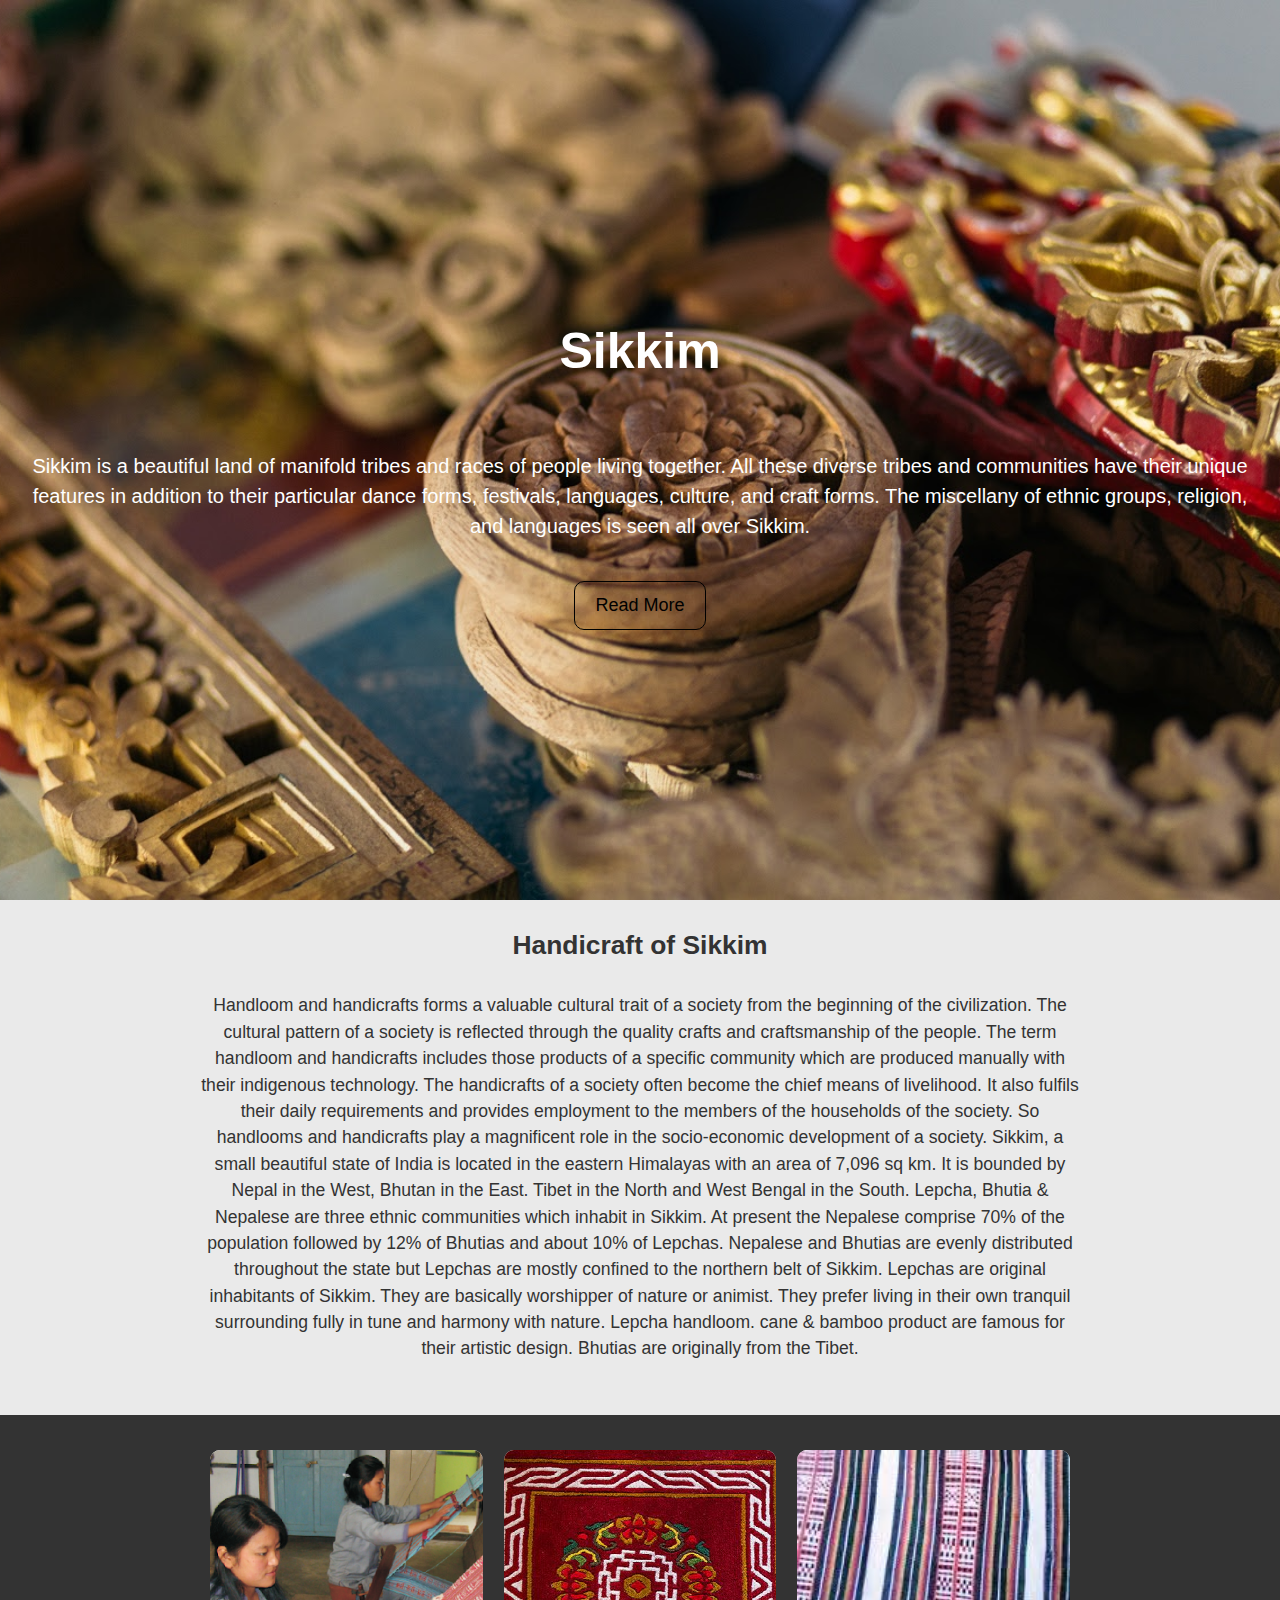
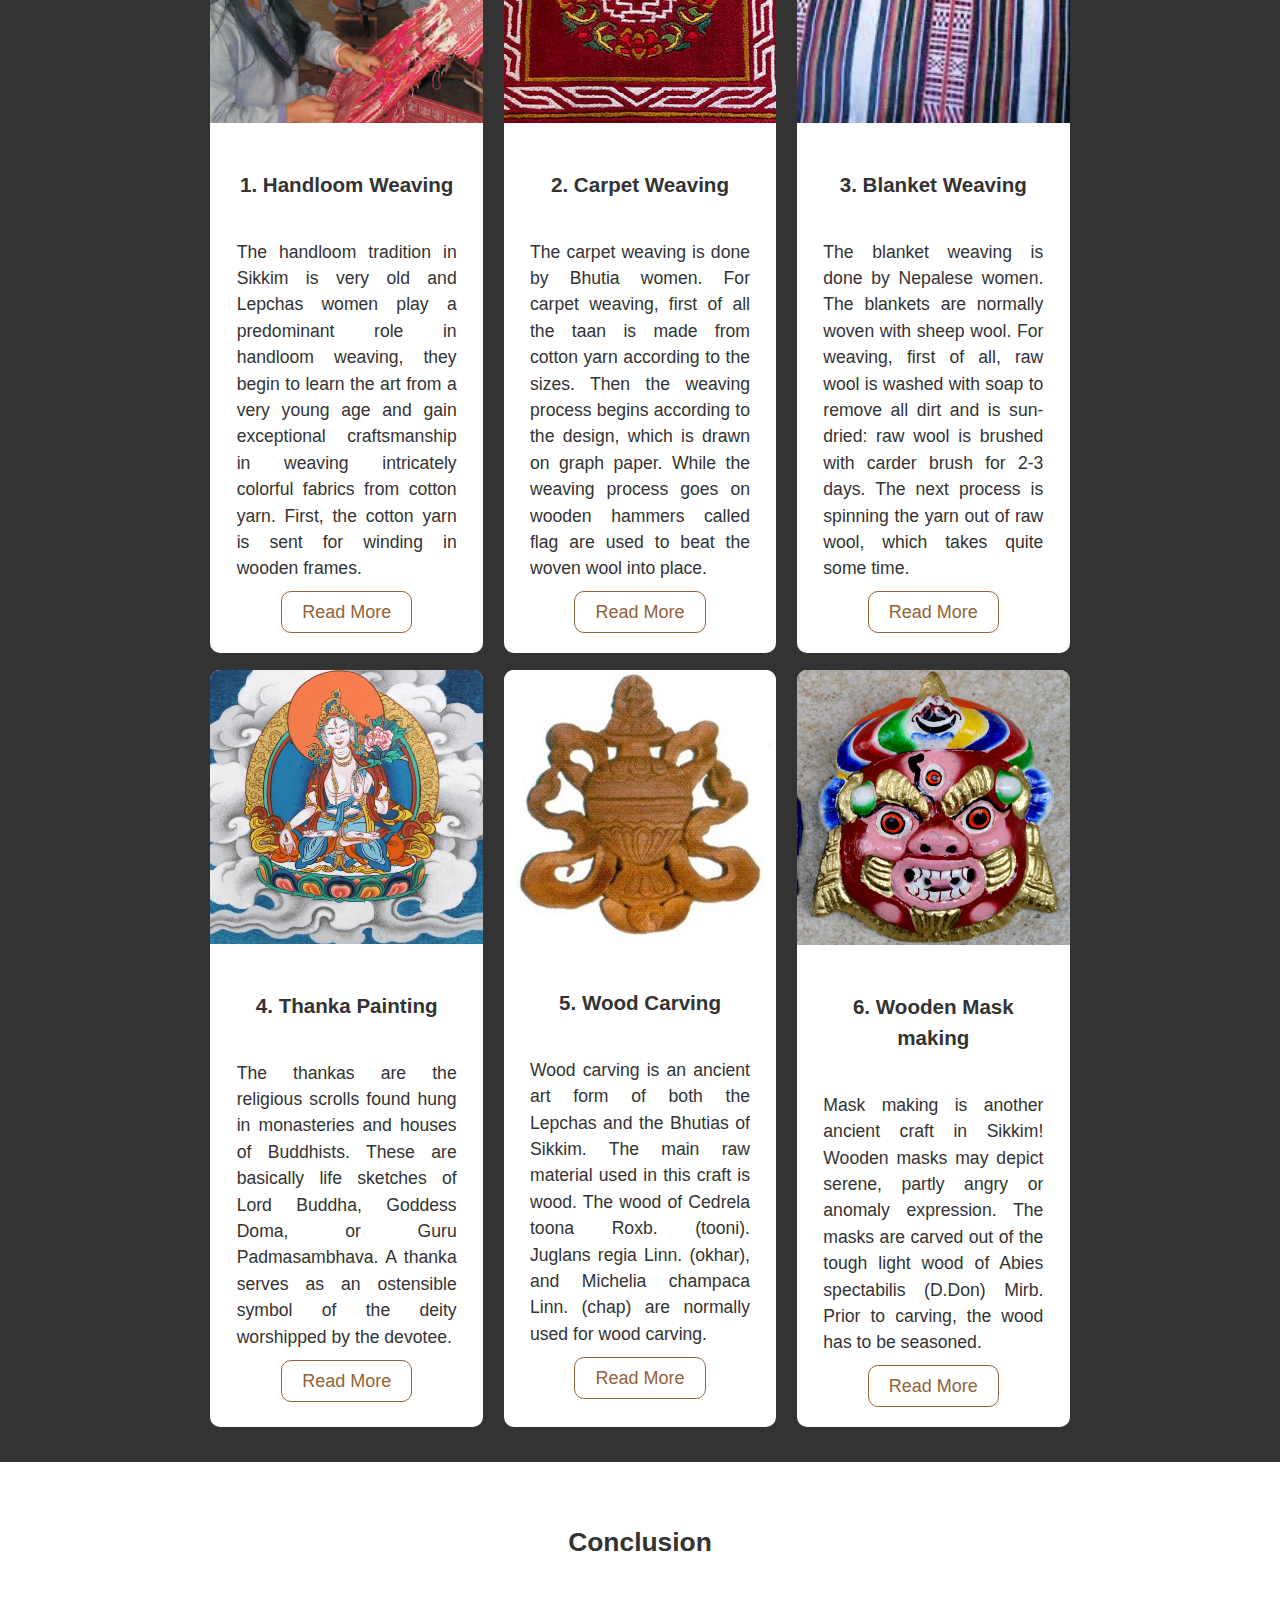
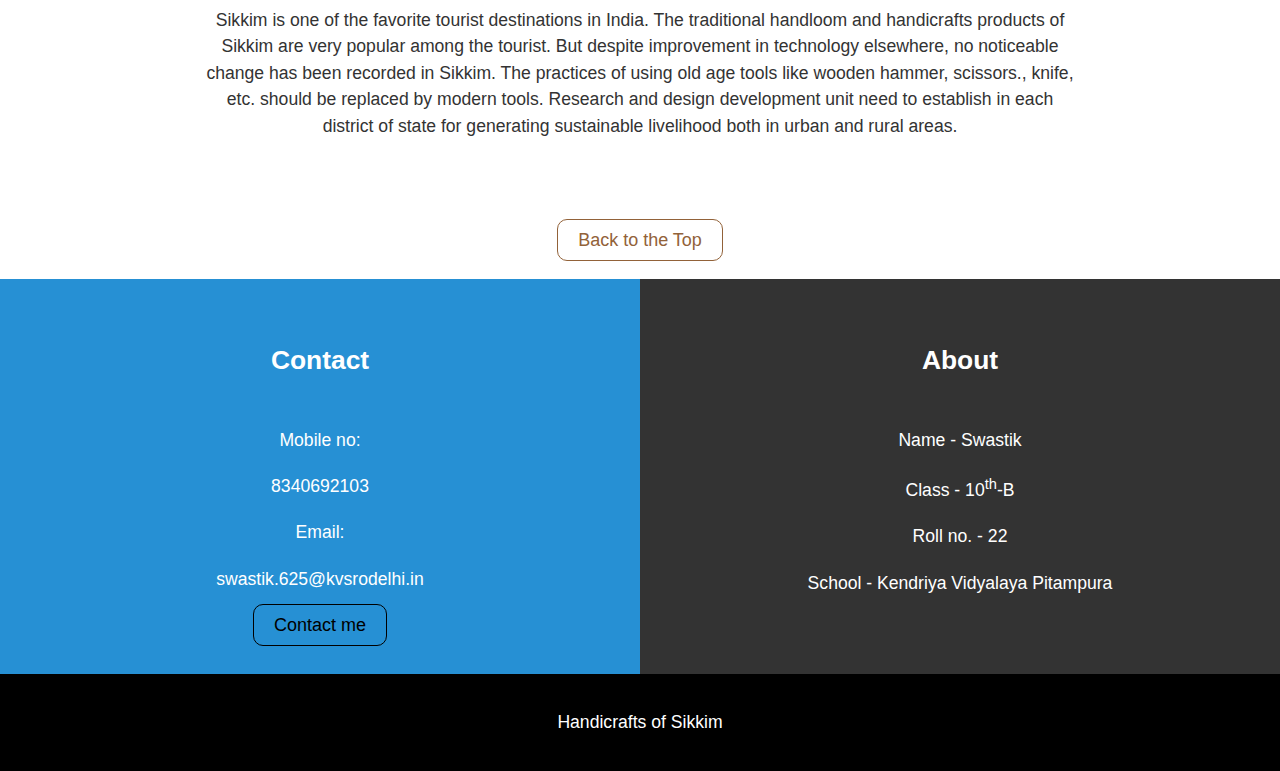
<file: index.html>
<!DOCTYPE html>
<html lang="en"><head><meta http-equiv="Content-Type" content="text/html; charset=UTF-8">
    
    <meta name="viewport" content="width=device-width, initial-scale=1.0">
    <link rel="shortcut icon" href="logo.jpg">
    <link rel="stylesheet" href="style.css">
    <title>Handicrafts of Sikkim</title>
</head>

<body>
  <header id="showcase">
    <h1>Sikkim</h1>
    <p>Sikkim is a beautiful land of manifold tribes and races of people living together. All these diverse tribes and communities have their unique features in addition to their particular dance forms, festivals, languages, culture, and craft forms. The miscellany of ethnic groups, religion, and languages is seen all over Sikkim.</p>
    <a href="main.html" class="button">Read More</a>
</header>

    <main id="main">
        <section id="intro" class="grid">
            <div class="content-wrap">
                <h2 class="content-title">Handicraft of Sikkim</h2>
                <div class="content-text">
                    <p>Handloom and handicrafts forms a valuable cultural trait of a society from the beginning of the civilization. The cultural pattern of a society is reflected through the quality crafts and craftsmanship of the people. The term handloom and handicrafts includes those products of a specific community which are produced manually with their indigenous technology. The handicrafts of a society often become the chief means of livelihood. It also fulfils their daily requirements and provides employment to the members of the households of the society. So handlooms and handicrafts play a magnificent role in the socio-economic development of a society. Sikkim, a small beautiful state of India is located in the eastern Himalayas with an area of 7,096 sq km. It is bounded by Nepal in the West, Bhutan in the East. Tibet in the North and West Bengal in the South. Lepcha, Bhutia & Nepalese are three ethnic communities which inhabit in Sikkim. At present the Nepalese comprise 70% of the population followed by 12% of Bhutias and about 10% of Lepchas. Nepalese and Bhutias are evenly distributed throughout the state but Lepchas are mostly confined to the northern belt of Sikkim. Lepchas are original inhabitants of Sikkim. They are basically worshipper of nature or animist. They prefer living in their own tranquil surrounding fully in tune and harmony with nature. Lepcha handloom. cane & bamboo product are famous for their artistic design. Bhutias are originally from the Tibet.</p>
                </div>
            </div>
        </section>
        <section id="handicraft" class="grid">
            <ul>
                <li>
                    <div class="card">
                        <img src="7.png" width="300" height="300">
                        <div class="card-content">
                            <h3 class="card-title">1. Handloom Weaving</h3>
                            <p>The handloom tradition in Sikkim is very old and Lepchas women play a predominant role in handloom weaving, they begin to learn the art from a very young age and gain exceptional craftsmanship in weaving intricately colorful fabrics from cotton yarn. First, the cotton yarn is sent for winding in wooden frames. </p>
                            <a href="main.html#handloom" class="button">Read More</a>
                        </div>
                    </div>
                </li>
                <li>
                    <div class="card">
                        <img src="8.png">
                        <div class="card-content">
                            <h3 class="card-title">2. Carpet Weaving </h3>
                            <p>The carpet weaving is done by Bhutia women. For carpet weaving, first of all the taan is made from cotton yarn according to the sizes. Then the weaving process begins according to the design, which is drawn on graph paper. While the weaving process goes on wooden hammers called flag are used to beat the woven wool into place. </p>
                            <a href="main.html#carpet" class="button">Read More</a>
                        </div>
                    </div>
                </li>
                <li>
                    <div class="card">
                        <img src="9.jpg" alt="">
                        <div class="card-content">
                            <h3 class="card-title">3. Blanket Weaving</h3>
                            <p>The blanket weaving is done by Nepalese women. The blankets are normally woven with sheep wool. For weaving, first of all, raw wool is washed with soap to remove all dirt and is sun-dried: raw wool is brushed with carder brush for 2-3 days. The next process is spinning the yarn out of raw wool, which takes quite some time.</p>
                            <a href="main.html#blanket" class="button">Read More</a>
                        </div>
                    </div>
                </li>
            </ul>
            <ul>
              <li>
                  <div class="card">
                      <img src="9.png" alt="">
                      <div class="card-content">
                          <h3 class="card-title">4. Thanka Painting</h3>
                          <p>The thankas are the religious scrolls found hung in monasteries and houses of Buddhists. These are basically life sketches of Lord Buddha, Goddess Doma, or Guru Padmasambhava. A thanka serves as an ostensible symbol of the deity worshipped by the devotee.</p>
                          <a href="main.html#thanka" class="button">Read More</a>
                      </div>
                  </div>
              </li>
              <li>
                  <div class="card">
                      <img src="10.jpg" alt="">
                      <div class="card-content">
                          <h3 class="card-title">5. Wood Carving</h3>
                          <p>Wood carving is an ancient art form of both the Lepchas and the Bhutias of Sikkim. The main raw material used in this craft is wood. The wood of Cedrela toona Roxb. (tooni). Juglans regia Linn. (okhar), and Michelia champaca Linn. (chap) are normally used for wood carving.</p>
                          <a href="main.html#woodcarving" class="button">Read More</a>
                      </div>
                  </div>
              </li>
              <li>
                  <div class="card">
                      <img src="11.jpg" alt="">
                      <div class="card-content">
                          <h3 class="card-title">6. Wooden Mask making</h3>
                          <p>Mask making is another ancient craft in Sikkim! Wooden masks may depict serene, partly angry or anomaly expression. The masks are carved out of the tough light wood of Abies spectabilis (D.Don) Mirb. Prior to carving, the wood has to be seasoned.</p>
                          <a href="main.html#mask" class="button">Read More</a>
                      </div>
                  </div>
              </li>
          </ul>
        </section>
        <section id="conclusion" class="grid">
            <div class="content-wrap">
                <h2 class="content-title">Conclusion</h2>
                <p>Sikkim is one of the favorite tourist destinations in India. The traditional handloom and handicrafts products of Sikkim are very popular among the tourist. But despite improvement in technology elsewhere, no noticeable change has been recorded in Sikkim. The practices of using old age tools like wooden hammer, scissors., knife, etc. should be replaced by modern tools. Research and design development unit need to establish in each district of state for generating sustainable livelihood both in urban and rural areas.</p>
            </p>
            </div>
        </section>
<section id="top"><a href="#" class="button">Back to the Top</a></section>
        <section id="about" class="grid">
            <div class="box">
                <h2 class="content-title">Contact</h2>
                <p>Mobile no:</p>
                <p>8340692103</p>
                <p>Email:</p>
                <p>swastik.625@kvsrodelhi.in</p>
                <p><a href="contact.html" class="button">Contact me</a></p>
            </div>
            <div class="box">
                <h2 class="content-title">About</h2>
                <p>Name - Swastik</p>
                <p>Class - 10<sup>th</sup>-B</p>
                <p>Roll no. - 22</p>
                <p>School - Kendriya Vidyalaya Pitampura</p>
            </div>
            </div>
            </div>
        </section>
    </main>
    <footer id="main-footer">
        <div>Handicrafts of Sikkim</div>
    </footer>
</body></html>
</file>
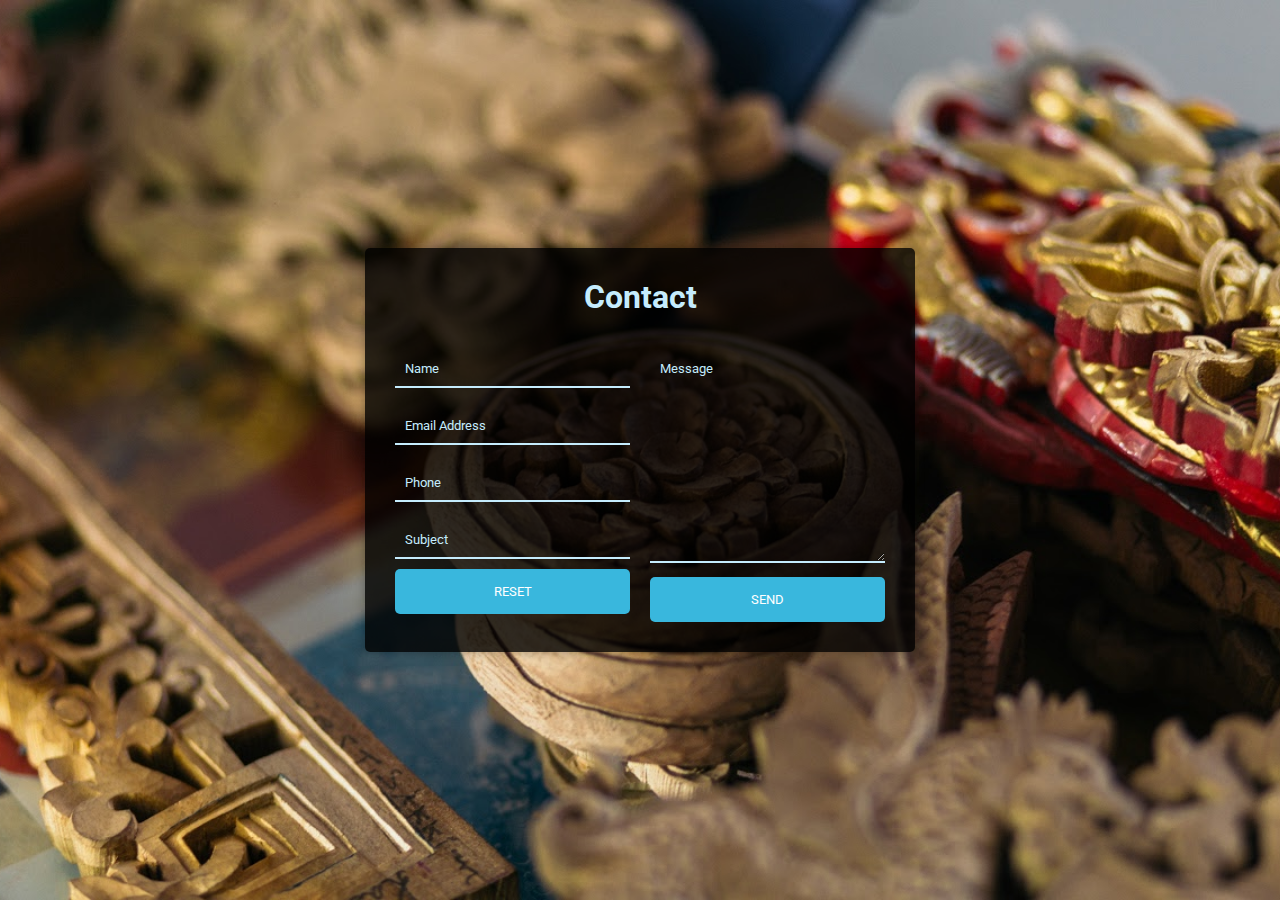
<file: contact.html>
<!DOCTYPE html>
<html lang="en">
<head>
    <meta charset="UTF-8">
    <meta name="viewport" content="width=device-width, initial-scale=1.0">
    <title>Contact Page</title>
    <link rel="stylesheet" href="contact.css">
</head>
<body>
    <div class="wrapper">
        <div class="title">
          <h1>Contact</h1>
        </div>
        <form action="mailto:swastik.625@kvsrodelhi.in" method="post" enctype="text/plain">
        <div class="contact-form">
          <div class="input-fields">
            <input type="text" class="input" placeholder="Name" name="Name">
            <input type="text" class="input" placeholder="Email Address" name="Email">
            <input type="text" class="input" placeholder="Phone" name="Phone">
            <input type="text" class="input" placeholder="Subject" name="Subject">
            <input type="reset" value="Reset" class="btn">
          </div>
          <div class="msg">
            <textarea placeholder="Message" name="Message"></textarea>
            <input type="submit" value="Send" class="btn">
          </div>
        </div>
      </form>
      </div>
</body>
</html>
</file>
<file: style.css>
*{
  margin: 0;
  padding: 0;
}
html{
  scroll-behavior: smooth;
}
body {
  margin: 0;
  font-family: Arial, Helvetica, sans-serif;
  background: #333;
  color: #fff;
  font-size: 1.1em;
  line-height: 1.5;
  text-align: center;
}

img {
  display: block;
  height: auto;
  width: 100%;
  border-top-left-radius: 10px;
  border-top-right-radius: 10px;
}
h1,
h2,
h3 {
  margin: 0;
  padding: 1em 0;
}

p {
  margin: 0;
  padding: 1em 0;
}

#showcase{
  background-image: url(1.jpg);
  background-attachment: fixed;
  background-size:cover;
  background-position:center;
  height:100vh;
  display:flex;
  flex-direction:column;
  justify-content:center;
  align-items:center;
  text-align:center;
  padding:0 20px;
}

#showcase h1{
  font-size:50px;
  line-height:1.2;
}

#showcase p{
  font-size:20px;
}

#showcase .button{
  font-size:18px;
  text-decoration:none;
  color:black;
  border:black 1px solid;
  padding:10px 20px;
  border-radius:10px;
  margin-top:20px;
  transition: 0.5s;
}

#showcase .button:hover{
  background:black;
  color:#fff;
}
/* Section A */

#intro {
  background: #eaeaea;
  color: #333;
  padding-bottom: 2em;
}

/* Section B */

#handicraft {
  padding: 2em 1em 1em;
  background-image: url(1.jpg);
  background-attachment: fixed;
  background-size:cover;
  background-position:center;
}

#handicraft ul {
  list-style: none;
  margin: 0;
  padding: 0;
}

#handicraft li {
  border-radius: 10px;
  margin-bottom: 1em;
  background: #fff;
  color: #333;
  transition: 0.5s;
}
#handicraft li:hover{
  box-shadow: 0 8px 16px 0 rgba(0, 0, 0, 0.5), 0 6px 20px 0 rgba(0, 0, 0, 0.5);
}
.card-content {
  padding: 1.5em;
}
.card-content p{
  text-align: justify;
}
/* Section C */

#conclusion {
  background: #fff;
  color: #333;
  padding: 2em;
}

/* Section D / Boxes */

#about .box {
  padding: 2em;
  color: #fff;
}

#about .box:first-child {
  background: #2690d4;
}

/* Footer */

#main-footer {
  padding: 2em;
  background: #000;
  color: #fff;
  text-align: center;
}

#main-footer a {
  color: #2690d4;
  text-decoration: none;
}

/* Media Queries */

@media (min-width: 700px) {
  .grid {
    display: grid;
    grid-template-columns: 1fr repeat(2, minmax(auto, 25em)) 1fr;
  }

  #intro .content-text p {
    padding-top: 0;
  }

  #handicraft{
    background-attachment: fixed;
    background-image: 1.jpg;
  }
  .content-wrap,
  #handicraft ul {
    grid-column: 2/4;
  }

  .box,
  #main-footer div {
    grid-column: span 2;
  }

  #handicraft ul {
    display: flex;
    justify-content: space-around;
  }

  #handicraft li {
    width: 31%;
  }
}
#top {

  background-color: white;
  padding-bottom: 25px;
}
#top .button{
  font-size:18px;
  text-decoration:none;
  color:#926239;
  border:#926239 1px solid;
  padding:10px 20px;
  border-radius:10px;
  margin-top:20px;
  animation: trans 1s;
  transition: 0.5s;
}

#top .button:hover{
  background:#926239;
  color:#fff;
}
#about p{
  margin: 0;
  padding: 0;
  padding-top: 20px;
  text-align: center;
}
#about .button{
  font-size:18px;
  text-decoration:none;
  color:black;
  border: black 1px solid;
  padding:10px 20px;
  border-radius:10px;
  margin-top:20px;
  animation: trans 1s;
  transition: 0.5s;
}

#about .button:hover{
  background:black;
  color:#fff;
}
#handicraft .button{
  font-size:18px;
  text-decoration:none;
  color:#926239;
  border:#926239 1px solid;
  padding:10px 20px;
  border-radius:10px;
  margin-top:20px;
  animation: trans 1s;
  transition: 0.5s;

}

#handicraft .button:hover{
  background:#926239;
  color:#fff;
}
</file>
<file: contact.css>
@import url('https://fonts.googleapis.com/css?family=Roboto');

*{
  margin: 0;
  padding: 0;
  box-sizing: border-box;
  outline: none;
  font-family: 'Roboto', sans-serif;
}

body{
  background: url('1.jpg') no-repeat top center;
  background-size: cover;
  height: 100vh;
}

.wrapper{
  position: absolute;
  top: 50%;
  left: 50%;
  transform: translate(-50%, -50%);
  width: 100%;
  max-width: 550px;
  background: rgba(0,0,0,0.8);
  padding: 30px;
  border-radius: 5px;
  box-shadow: 0 0 10px rgba(0,0,0,0.3);
}

.wrapper .title h1{
  color: #c5ecfd;
  text-align: center;
  margin-bottom: 25px;
}

.contact-form{
  display: flex;
}

.input-fields{
  display: flex;
  flex-direction: column;
  margin-right: 4%;
}

.input-fields,
.msg{
  width: 48%;
}

.input-fields .input,
.msg textarea{
  margin: 10px 0;
  background: transparent;
  border: 0px;
  border-bottom: 2px solid #c5ecfd;
  padding: 10px;
  color: #c5ecfd;
  width: 100%;
}

.msg textarea{
  height: 212px;
}

::-webkit-input-placeholder {
  /* Chrome/Opera/Safari */
  color: #c5ecfd;
}
.btn {
    background: #39b7dd;
    text-align: center;
    padding: 15px;
    border-radius: 5px;
    cursor: pointer;
    text-transform: uppercase;
    text-decoration: none;
    color: #fff;
    border: none;
}
.btn a{
    text-decoration: none;
    color: #fff;
}
.msg .btn{
  width: 100%;
  border: none;
}
@media screen and (max-width: 600px){
  .contact-form{
    flex-direction: column;
  }
  .msg textarea{
    height: 80px;
  }
  .input-fields,
  .msg{
    width: 100%;
  }
}
</file>
